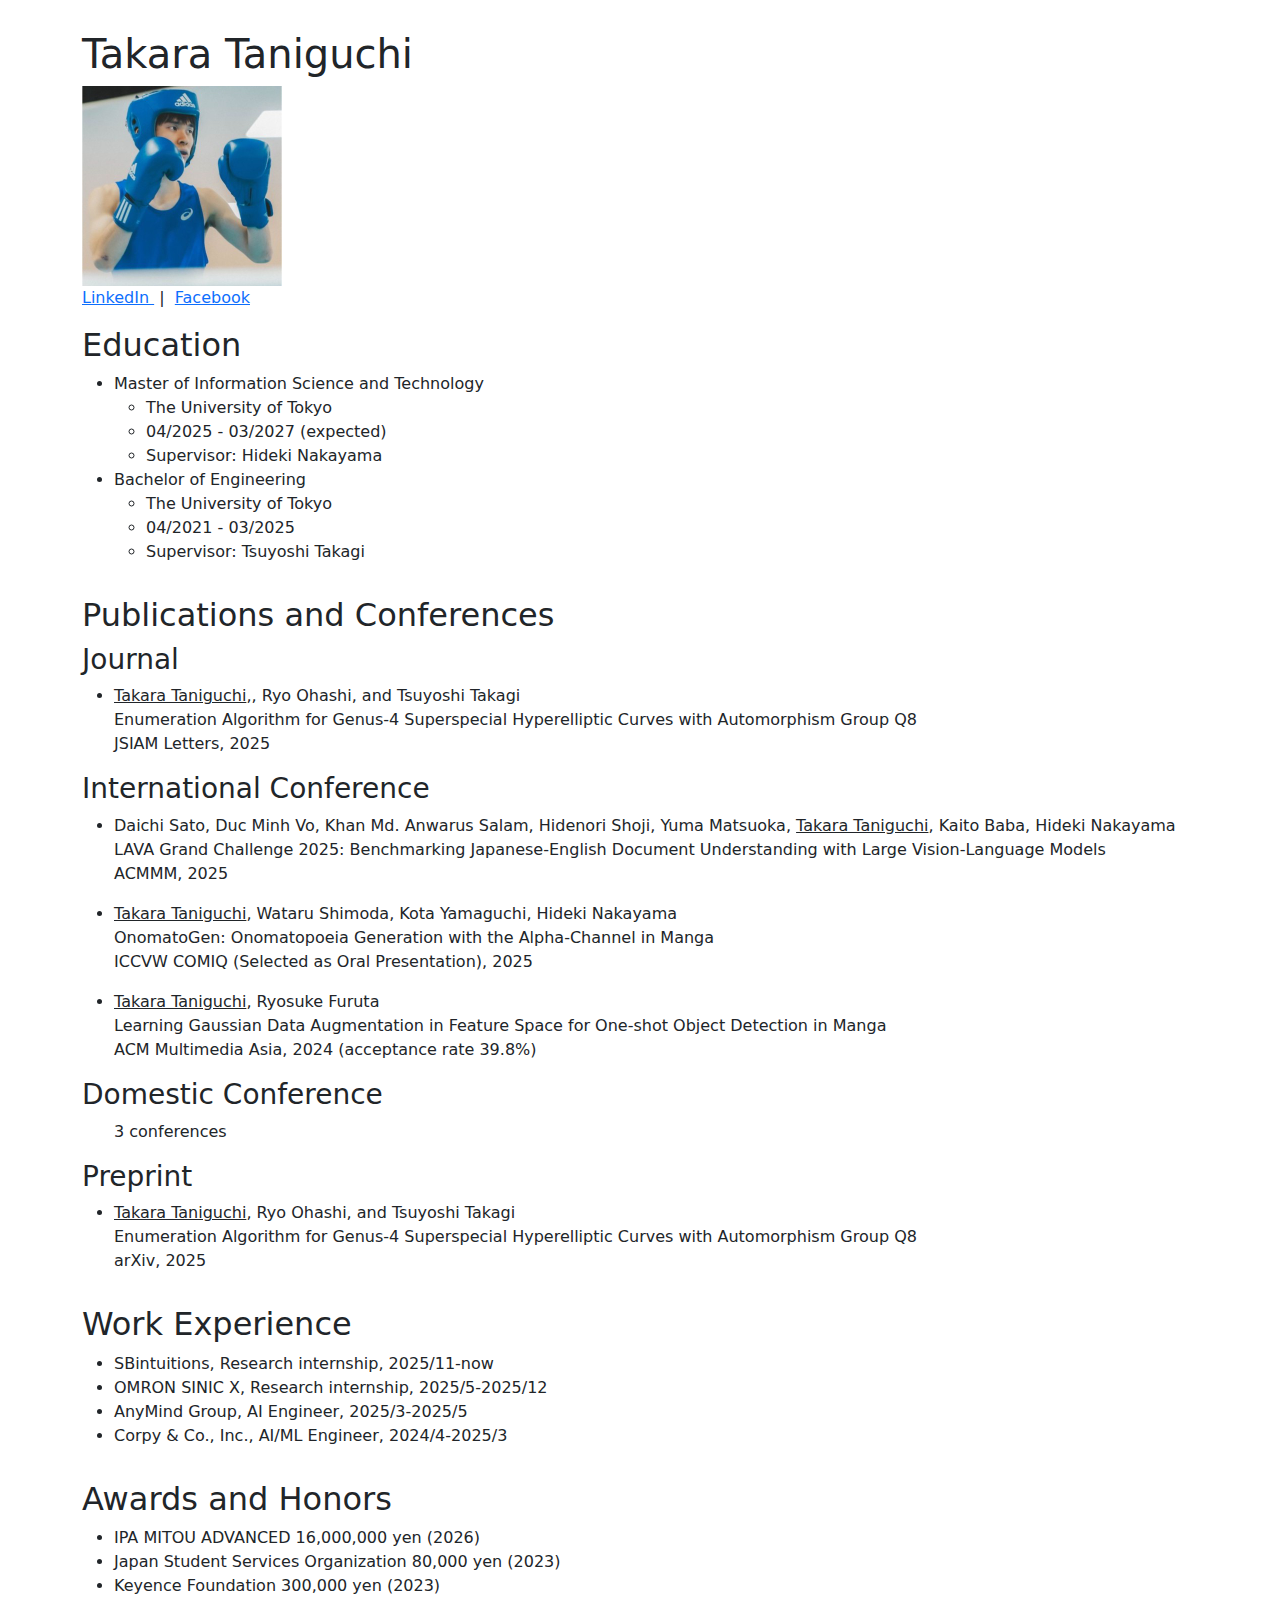
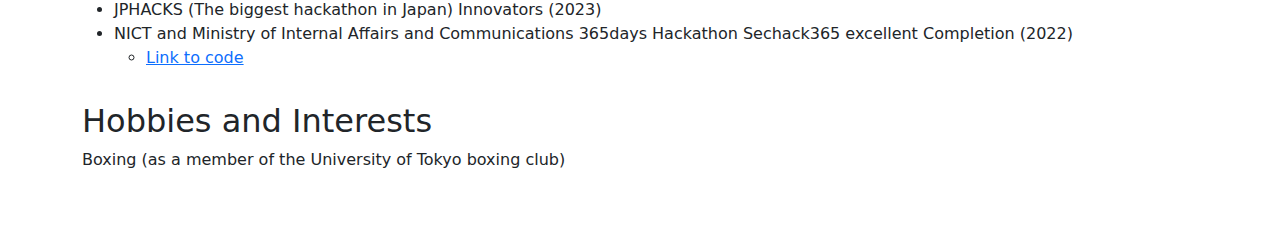
<file: index.html>
<!DOCTYPE html>
<html lang="en">
<head>
    <meta http-equiv="Content-Type" content="text/html; charset=UTF-8">
    <title>Takara Taniguchi</title>
    <link href="./custom/bootstrap.css" rel="stylesheet">
    <link href="./custom/custom.css" rel="stylesheet">
</head>
<body>
    <div class="container">
        <header>
            <h1>Takara Taniguchi</h1>
        </header>
        <img src="assets/taniguchi.jpeg" alt="Profile Photo" width="200">
        
        <!-- SNS Links Start -->
        <div class="mb-3">
            <a href="https://www.linkedin.com/in/takara-taniguchi/" target="_blank" rel="noopener noreferrer">
                LinkedIn
            </a>
            &nbsp;|&nbsp;
            <a href="https://www.facebook.com/profile.php?id=100087199338263" target="_blank" rel="noopener noreferrer">
                Facebook
            </a>
        </div>
        <!-- SNS Links End -->
        <div class="row mb-3">
            <section>
                <h2>Education</h2>
                <ul>
                    <li>Master of Information Science and Technology
                        <ul>
                            <li>The University of Tokyo</li>
                            <li>04/2025 - 03/2027 (expected)</li>
                            <li>Supervisor: Hideki Nakayama</li>
                        </ul>
                    </li>
                    <li>Bachelor of Engineering
                        <ul>
                            <li>The University of Tokyo</li>
                            <li>04/2021 - 03/2025</li>
                            <li>Supervisor: Tsuyoshi Takagi</li>
                        </ul>
                    </li>
                </ul>
            </section>
        </div>       
        <div class="row mb-3">
            <section>
                <h2>Publications and Conferences</h2>
                <h3>Journal</h3>
                    <ul>
                        <li><u>Takara Taniguchi</u>,, Ryo Ohashi, and Tsuyoshi Takagi<br>
                            Enumeration Algorithm for Genus-4 Superspecial Hyperelliptic Curves with Automorphism Group Q8<br>
                            JSIAM Letters, 2025
                        </li>
                    </ul>
                <h3>International Conference</h3>
                    <ul>
                        <li>Daichi Sato, Duc Minh Vo, Khan Md. Anwarus Salam, Hidenori Shoji, Yuma Matsuoka, <u>Takara Taniguchi</u>, Kaito Baba, Hideki Nakayama<br>
                            LAVA Grand Challenge 2025: Benchmarking Japanese-English Document Understanding with Large Vision-Language Models<br>
                            ACMMM, 2025
                        </li>
                    </ul>
                    <ul>
                        <li><u>Takara Taniguchi</u>, Wataru Shimoda, Kota Yamaguchi, Hideki Nakayama<br>
                            OnomatoGen: Onomatopoeia Generation with the Alpha-Channel in Manga<br>
                            ICCVW COMIQ (Selected as Oral Presentation), 2025
                        </li>
                    </ul>
                    <ul>
                        <li><u>Takara Taniguchi</u>, Ryosuke Furuta<br>
                            Learning Gaussian Data Augmentation in Feature Space for One-shot Object Detection in Manga<br>
                            ACM Multimedia Asia, 2024 (acceptance rate 39.8%)
                        </li>
                    </ul>
                <h3>Domestic Conference</h3>
                    <ul>3 conferences</ul>
                <h3>Preprint</h3>
                    <ul>
                        <li><u>Takara Taniguchi</u>, Ryo Ohashi, and Tsuyoshi Takagi<br>
                            Enumeration Algorithm for Genus-4 Superspecial Hyperelliptic Curves with Automorphism Group Q8<br>
                            arXiv, 2025
                        </li>
                    </ul>
            </section>
        </div>
        
        <div class="row mb-3">
            <section>
                <h2>Work Experience</h2>
                <ul>
                    <li>SBintuitions, Research internship, 2025/11-now</li>
                    <li>OMRON SINIC X, Research internship, 2025/5-2025/12</li>
                    <li>AnyMind Group, AI Engineer, 2025/3-2025/5</li>
                    <li>Corpy & Co., Inc., AI/ML Engineer, 2024/4-2025/3</li>
                </ul>
            </section>
        </div>    
        <div class="row mb-3">
            <section>
                <h2>Awards and Honors</h2>
                <ul>
                    <li>IPA MITOU ADVANCED 16,000,000 yen (2026)</li>
                    <li>Japan Student Services Organization 80,000 yen (2023)</li>
                    <li>Keyence Foundation 300,000 yen (2023)</li>
                    <li>JPHACKS (The biggest hackathon in Japan) Innovators (2023)</li>
                    <li>NICT and Ministry of Internal Affairs and Communications 365days Hackathon Sechack365 excellent Completion (2022)</li>

                        <ul>
                            <li><a href="https://github.com/jphacks/TK_2312">Link to code</a></li>
                        </ul>
                    </li>
                </ul>
            </section>
        </div>
        
        <div class="row mb-3">
            <section>
                <h2>Hobbies and Interests</h2>
                <p>Boxing (as a member of the University of Tokyo boxing club)</p>
            </section>
        </div>
    </div>
</body>
</html>
</file>
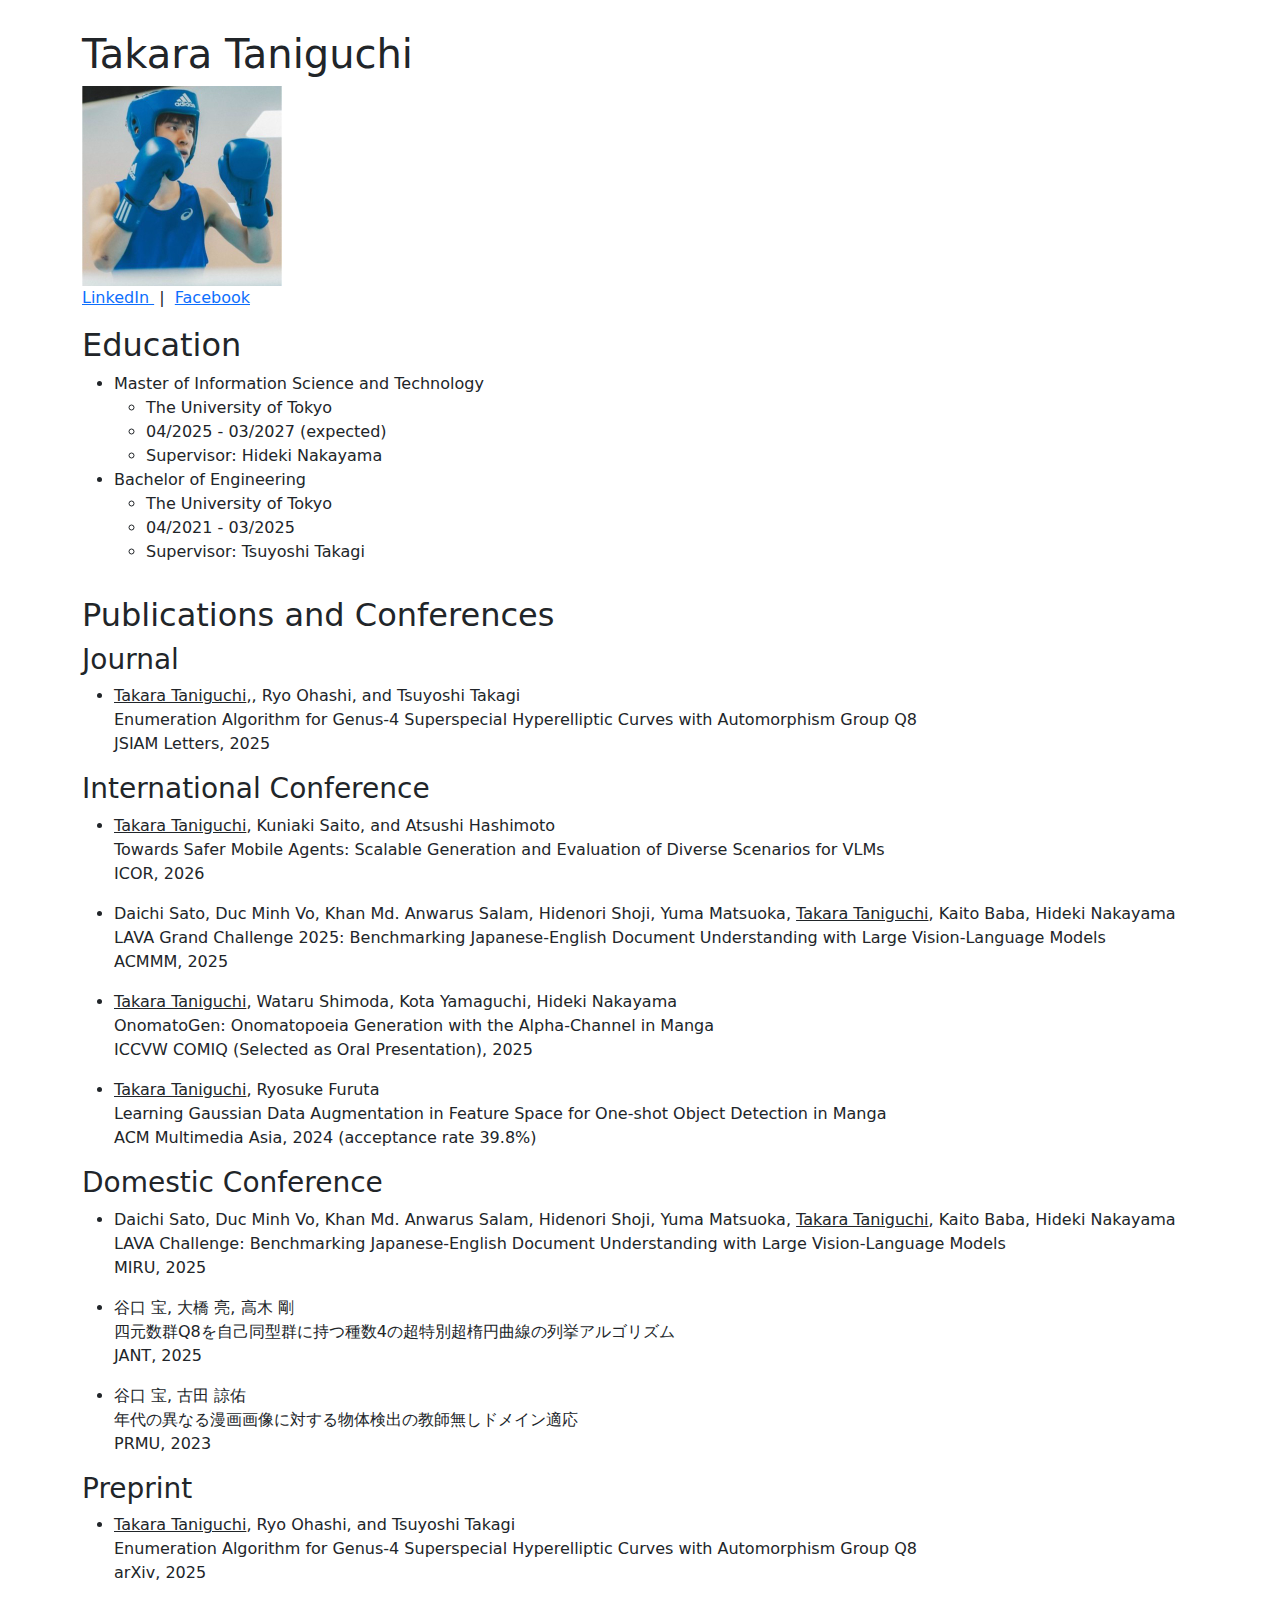
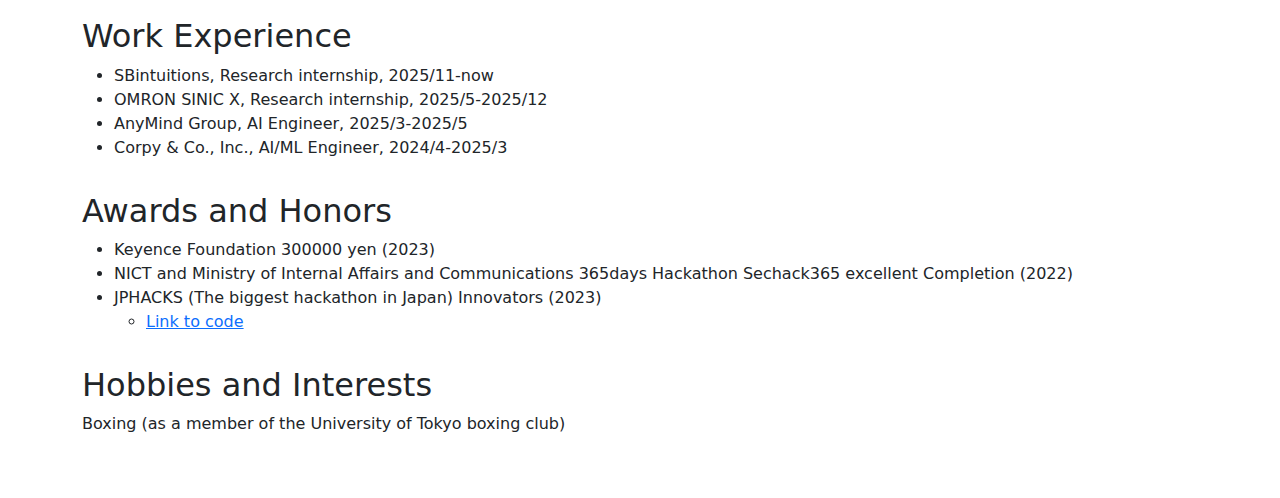
<file: index_jp.html>
<!DOCTYPE html>
<html lang="en">
<head>
    <meta http-equiv="Content-Type" content="text/html; charset=UTF-8">
    <title>Takara Taniguchi</title>
    <link href="./custom/bootstrap.css" rel="stylesheet">
    <link href="./custom/custom.css" rel="stylesheet">
</head>
<body>
    <div class="container">
        <header>
            <h1>Takara Taniguchi</h1>
        </header>
        <img src="assets/taniguchi.jpeg" alt="Profile Photo" width="200">
        
        <!-- SNS Links Start -->
        <div class="mb-3">
            <a href="https://www.linkedin.com/in/takara-taniguchi/" target="_blank" rel="noopener noreferrer">
                LinkedIn
            </a>
            &nbsp;|&nbsp;
            <a href="https://www.facebook.com/profile.php?id=100087199338263" target="_blank" rel="noopener noreferrer">
                Facebook
            </a>
        </div>
        <!-- SNS Links End -->
        <div class="row mb-3">
            <section>
                <h2>Education</h2>
                <ul>
                    <li>Master of Information Science and Technology
                        <ul>
                            <li>The University of Tokyo</li>
                            <li>04/2025 - 03/2027 (expected)</li>
                            <li>Supervisor: Hideki Nakayama</li>
                        </ul>
                    </li>
                    <li>Bachelor of Engineering
                        <ul>
                            <li>The University of Tokyo</li>
                            <li>04/2021 - 03/2025</li>
                            <li>Supervisor: Tsuyoshi Takagi</li>
                        </ul>
                    </li>
                </ul>
            </section>
        </div>       
        <div class="row mb-3">
            <section>
                <h2>Publications and Conferences</h2>
                <h3>Journal</h3>
                    <ul>
                        <li><u>Takara Taniguchi</u>,, Ryo Ohashi, and Tsuyoshi Takagi<br>
                            Enumeration Algorithm for Genus-4 Superspecial Hyperelliptic Curves with Automorphism Group Q8<br>
                            JSIAM Letters, 2025
                        </li>
                    </ul>
                <h3>International Conference</h3>
                    <ul>
                        <li><u>Takara Taniguchi</u>, Kuniaki Saito, and Atsushi Hashimoto<br>
                            Towards Safer Mobile Agents: Scalable Generation and Evaluation of Diverse Scenarios for VLMs<br>
                            ICOR, 2026
                        </li>
                    </ul>
                    <ul>
                        <li>Daichi Sato, Duc Minh Vo, Khan Md. Anwarus Salam, Hidenori Shoji, Yuma Matsuoka, <u>Takara Taniguchi</u>, Kaito Baba, Hideki Nakayama<br>
                            LAVA Grand Challenge 2025: Benchmarking Japanese-English Document Understanding with Large Vision-Language Models<br>
                            ACMMM, 2025
                        </li>
                    </ul>
                    <ul>
                        <li><u>Takara Taniguchi</u>, Wataru Shimoda, Kota Yamaguchi, Hideki Nakayama<br>
                            OnomatoGen: Onomatopoeia Generation with the Alpha-Channel in Manga<br>
                            ICCVW COMIQ (Selected as Oral Presentation), 2025
                        </li>
                    </ul>
                    <ul>
                        <li><u>Takara Taniguchi</u>, Ryosuke Furuta<br>
                            Learning Gaussian Data Augmentation in Feature Space for One-shot Object Detection in Manga<br>
                            ACM Multimedia Asia, 2024 (acceptance rate 39.8%)
                        </li>
                    </ul>
                <h3>Domestic Conference</h3>
                    <ul>
                        <li>Daichi Sato, Duc Minh Vo, Khan Md. Anwarus Salam, Hidenori Shoji, Yuma Matsuoka, <u>Takara Taniguchi</u>, Kaito Baba, Hideki Nakayama<br>
                            LAVA Challenge: Benchmarking Japanese-English Document Understanding with Large Vision-Language Models<br>
                            MIRU, 2025
                        </li>
                    </ul>
                    <ul>
                        <li>谷口 宝, 大橋 亮, 高木 剛<br>
                            四元数群Q8を自己同型群に持つ種数4の超特別超楕円曲線の列挙アルゴリズム<br>
                            JANT, 2025
                        </li>
                    </ul>
                    <ul>
                        <li>谷口 宝, 古田 諒佑<br>
                            年代の異なる漫画画像に対する物体検出の教師無しドメイン適応<br>
                            PRMU, 2023
                        </li>
                    </ul>
                <h3>Preprint</h3>
                    <ul>
                        <li><u>Takara Taniguchi</u>, Ryo Ohashi, and Tsuyoshi Takagi<br>
                            Enumeration Algorithm for Genus-4 Superspecial Hyperelliptic Curves with Automorphism Group Q8<br>
                            arXiv, 2025
                        </li>
                    </ul>
            </section>
        </div>
        
        <div class="row mb-3">
            <section>
                <h2>Work Experience</h2>
                <ul>
                    <li>SBintuitions, Research internship, 2025/11-now</li>
                    <li>OMRON SINIC X, Research internship, 2025/5-2025/12</li>
                    <li>AnyMind Group, AI Engineer, 2025/3-2025/5</li>
                    <li>Corpy & Co., Inc., AI/ML Engineer, 2024/4-2025/3</li>
                </ul>
            </section>
        </div>    
        <div class="row mb-3">
            <section>
                <h2>Awards and Honors</h2>
                <ul>
                    <li>Keyence Foundation 300000 yen (2023)</li>
                    <li>NICT and Ministry of Internal Affairs and Communications 365days Hackathon Sechack365 excellent Completion (2022)</li>
                    <li>JPHACKS (The biggest hackathon in Japan) Innovators (2023)
                        <ul>
                            <li><a href="https://github.com/jphacks/TK_2312">Link to code</a></li>
                        </ul>
                    </li>
                </ul>
            </section>
        </div>
        
        <div class="row mb-3">
            <section>
                <h2>Hobbies and Interests</h2>
                <p>Boxing (as a member of the University of Tokyo boxing club)</p>
            </section>
        </div>
    </div>
</body>
</html>
</file>
<file: custom/custom.css>
body {
    padding-top: 30px;
    padding-bottom: 30px;
}
/* Custom container */
.container-narrow {
    margin: 0 auto;
    max-width: 800px;
}
.container-narrow > hr {
    margin: 30px 0;
}


.red {color: red;}

.under {text-decoration:underline;}

.img-max-height {
    max-height: 200px;
}
</file>
